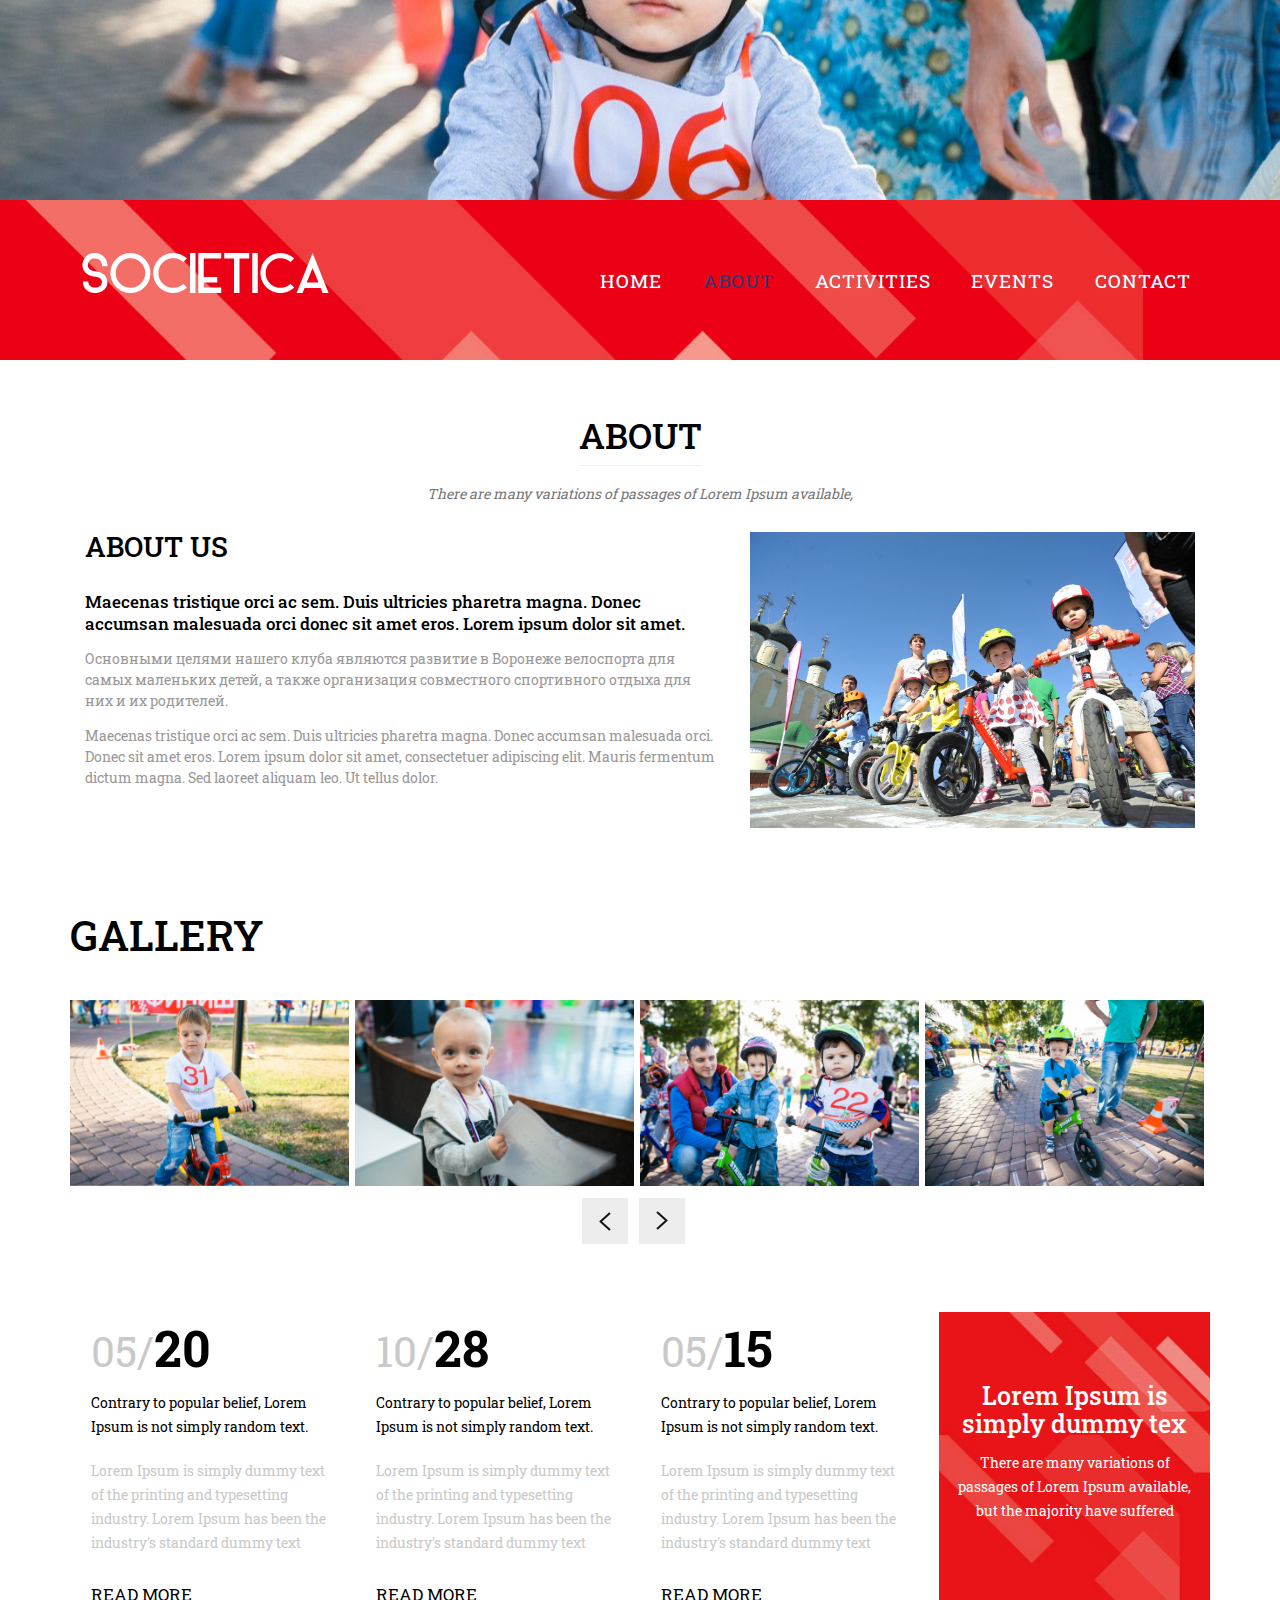
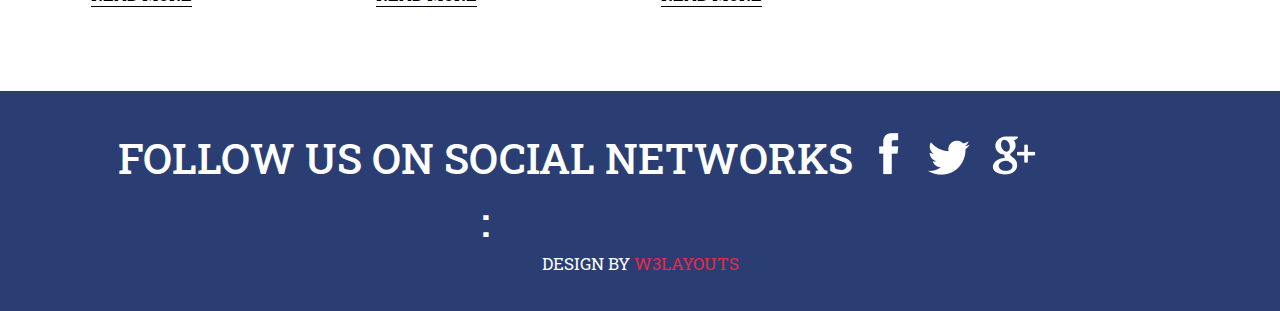
<file: about.html>
<!--A Design by W3layouts 
Author: W3layout
Author URL: http://w3layouts.com
License: Creative Commons Attribution 3.0 Unported
License URL: http://creativecommons.org/licenses/by/3.0/
-->
<!DOCTYPE html>
<html>
<head>
<title>Societica A Entertainment Category Flat Bootstarp Resposive Website Template | About :: w3layouts</title>
<link href="css/bootstrap.css" rel="stylesheet" type="text/css" media="all" />
<!-- jQuery (necessary for Bootstrap's JavaScript plugins) -->
<script src="js/jquery.min.js"></script>
<!-- Custom Theme files -->
<!--theme-style-->
<link href="css/style.css" rel="stylesheet" type="text/css" media="all" />	
<!--//theme-style-->
<meta name="viewport" content="width=device-width, initial-scale=1">
<meta http-equiv="Content-Type" content="text/html; charset=utf-8" />
<meta name="keywords" content="Societica Responsive web template, Bootstrap Web Templates, Flat Web Templates, Andriod Compatible web template, 
Smartphone Compatible web template, free webdesigns for Nokia, Samsung, LG, SonyErricsson, Motorola web design" />
<script type="application/x-javascript"> addEventListener("load", function() { setTimeout(hideURLbar, 0); }, false); function hideURLbar(){ window.scrollTo(0,1); } </script>
<!--fonts-->
<link href='http://fonts.googleapis.com/css?family=Roboto+Slab:400,300,100,700' rel='stylesheet' type='text/css'>
<!--//fonts-->
<!---->
  <script src="js/jquery.chocolat.js"></script>
		<link rel="stylesheet" href="css/chocolat.css" type="text/css" media="screen" charset="utf-8" />
		<!--light-box-files -->
		<script type="text/javascript" charset="utf-8">
		$(function() {
			$('#example1 a').Chocolat();
		});
		</script>

</head>
<body> 
<!--header-->
<!--banner-->
	<div class="banner">
			
		</div>	
	<!---->
	<div class="header">
		<div class="container">			
			<div class="logo">
					<a href="index.html"><img src="images/logo.png" alt=" " /></a>
			</div>
			<div class="top-nav">			
					<span class="menu"> </span>
					<ul>
						<li ><a href="index.html"  data-hover="HOME">HOME</a></li>
						<li class="active"><a href="about.html">ABOUT</a></li>
						<li><a href="activities.html" data-hover="ACTIVITIES">ACTIVITIES</a></li>
						<li><a href="events.html" data-hover="EVENTS">EVENTS</a></li>
						<li><a href="contact.html" data-hover="CONTACT">CONTACT</a></li>
					</ul>
					<!--script-->
				<script>
					$("span.menu").click(function(){
						$(".top-nav ul").slideToggle(500, function(){
						});
					});
			</script>
				
				</div>
				<div class="clearfix"> </div>
		</div>
	</div>
<!--content-->
	<div class="content">
		<div class="container">
		<div class="about">
				<div class="about-top">
						<h3>about</h3>
						<p>There are many variations of passages of Lorem Ipsum available,</p>
					</div>
			<div class="about-bottom">
				<div class="col-md-7 about-grid">
					<h4>ABOUT US</h4>
					<h6><a href="#">Maecenas tristique orci ac sem. Duis ultricies pharetra magna. Donec accumsan malesuada orci donec sit amet eros. Lorem ipsum dolor sit amet.</a></h6>
					<p>Основными целями нашего клуба являются развитие в Воронеже велоспорта для самых маленьких детей, а также организация совместного спортивного отдыха для них и их родителей. 

					</p>
					<p class="sem">Maecenas tristique orci ac sem. Duis ultricies pharetra magna. Donec accumsan malesuada orci. Donec sit amet eros. Lorem ipsum dolor sit amet, consectetuer adipiscing elit. Mauris fermentum dictum magna. Sed laoreet aliquam leo. Ut tellus dolor.</p>
				</div>
				<div class="col-md-5">
				<div class="view effect">
						<a href="#" class="mask">
				<img src="images/ab1.jpg" alt="image" class="img-responsive zoom-img">
				</a>							
					</div>
				</div>
				<div class="clearfix"> </div>
			</div>
			</div>
			<div class="gallery">
			<h3>GALLERY</h3>
			<!-- requried-jsfiles-for owl -->
							<link href="css/owl.carousel.css" rel="stylesheet">
							    <script src="js/owl.carousel.js"></script>
							        <script>
									    $(document).ready(function() {
									      $("#owl-demo").owlCarousel({
									        items : 4,
									        lazyLoad : true,
									        autoPlay : true,
									        navigation : true,
									        navigationText :  true,
									        pagination : false,
									      });
									    });
									  </script>
							 <!-- //requried-jsfiles-for owl -->

		<!-- start content_slider -->
		<div id="example1">
		<div id="owl-demo" class="owl-carousel text-center">
			<div class="item">
				<a href="images/pi.jpg" >
					<img class="img-responsive lot" src="images/pi.jpg" alt="">
				</a>
			</div>
			<div class="item">
				<a href="images/pi1.jpg" >
					<img class="img-responsive lot" src="images/pi1.jpg" alt="">
				</a>
			</div>
			<div class="item">
				<a href="images/pi2.jpg" >
					<img class="img-responsive lot" src="images/pi2.jpg" alt="">
				</a>
			</div>
			<div class="item">
				<a href="images/pi3.jpg" >
					<img class="img-responsive lot" src="images/pi3.jpg" alt="">
				</a>
			</div>
			<div class="item">
				<a href="images/pi.jpg">
					<img class="img-responsive lot" src="images/pi.jpg" alt="">
				</a>
			</div>
			<div class="item">
				<a href="images/pi1.jpg" >
					<img class="img-responsive lot" src="images/pi1.jpg" alt="">
				</a>
			</div>
			<div class="item">
				<a href="images/pi2.jpg">
					<img class="img-responsive lot" src="images/pi2.jpg" alt="">
				</a>
			</div>
			<div class="item">
				<a href="images/pi3.jpg" >
					<img class="img-responsive lot" src="images/pi3.jpg" alt="">
				</a>
			</div>
		</div>
		</div>
		<!--//sreen-gallery-cursual-->
	</div>
	<!---->
	<!---->
	<div class="number-text">
		<div class="col-md-3 number" >
			<span>05/<b>20</b></span>
			<small>Contrary to popular belief, Lorem Ipsum is not simply random text.</small>
			<p>Lorem Ipsum is simply dummy text of the printing and typesetting industry. Lorem Ipsum has been the industry's standard dummy text </p>
			<a href="#" class="read-more">READ MORE </a>
		</div>
		<div class="col-md-3 number" >
			<span>10/<b>28</b></span>
			<small>Contrary to popular belief, Lorem Ipsum is not simply random text.</small>
			<p>Lorem Ipsum is simply dummy text of the printing and typesetting industry. Lorem Ipsum has been the industry's standard dummy text </p>
			<a href="#" class="read-more">READ MORE </a>
		</div>
		<div class="col-md-3 number" >
			<span>05/<b>15</b></span>
			<small>Contrary to popular belief, Lorem Ipsum is not simply random text.</small>
			<p>Lorem Ipsum is simply dummy text of the printing and typesetting industry. Lorem Ipsum has been the industry's standard dummy text </p>
			<a href="#" class="read-more">READ MORE </a>
		</div>
		<div class="col-md-3 number number-is" >
			<div class="number-in">
				<h5>Lorem Ipsum is simply dummy tex</h5>
				<p>There are many variations of passages of Lorem Ipsum available, but the majority have suffered 	</p>
			</div>
		</div>
		<div class="clearfix"> </div>
	</div>
		</div>
	</div>	
	<!--footer-->
	<div class="footer">
		<div class="container">
				<div class="foter-bottom">	
					<h3 class="follow">Follow Us On Social Networks :</h3>
					<ul class="social-ic-icons">
						<li class="facebook"><a href="#"><span> </span></a></li>
						<li class="twitter"><a href="#"><span> </span></a></li>
						<li class="gmail"><a href="#"><span> </span></a></li>
					</ul>
					<div class="clearfix"> </div>
					</div>
				 <p class="footer-grid">Design by <a href="http://w3layouts.com/" target="_blank">W3layouts</a> </p>	
		</div>
	</div>

</body>
</html>
</file>
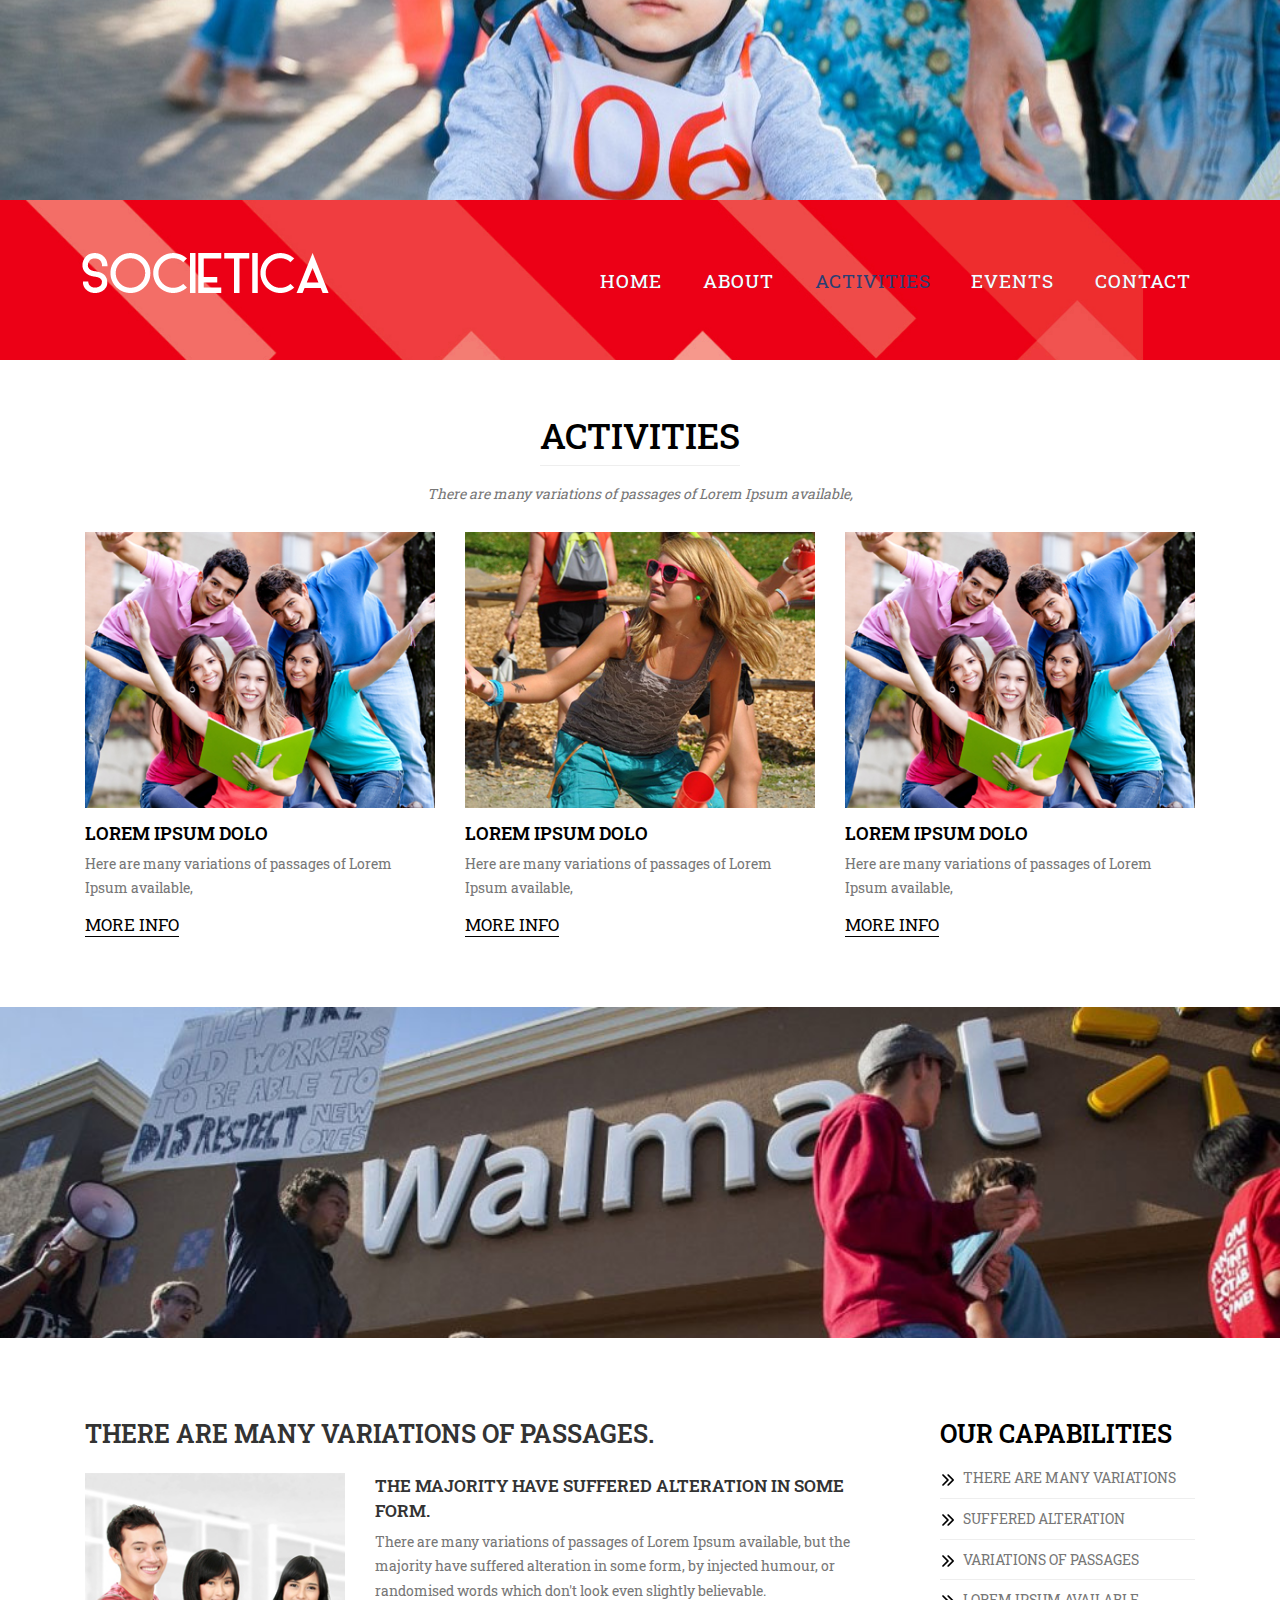
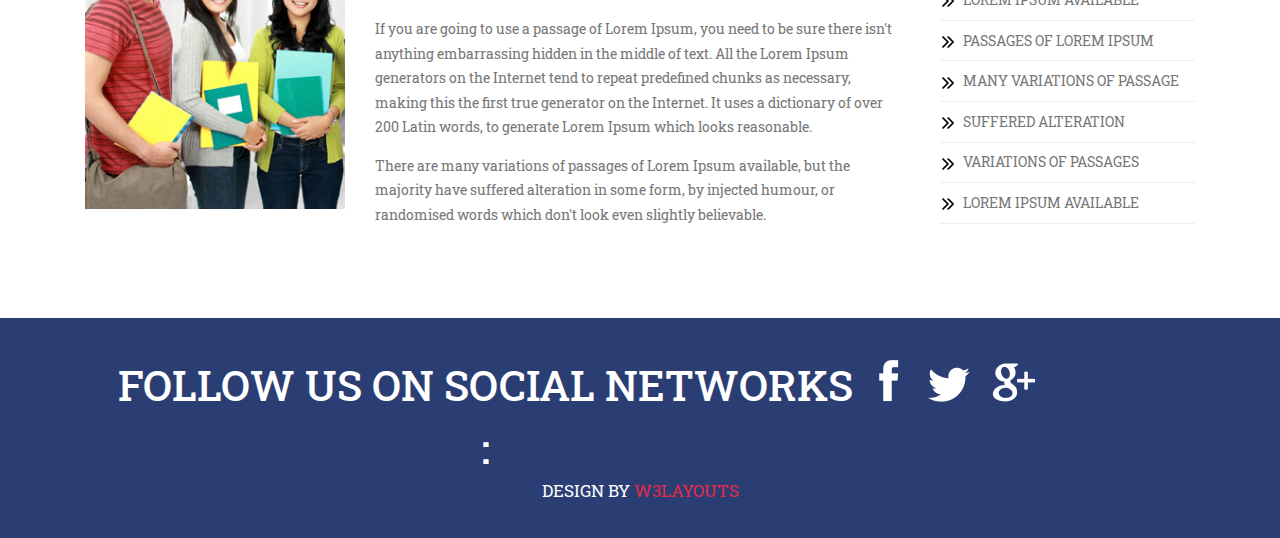
<file: activities.html>
<!--A Design by W3layouts 
Author: W3layout
Author URL: http://w3layouts.com
License: Creative Commons Attribution 3.0 Unported
License URL: http://creativecommons.org/licenses/by/3.0/
-->
<!DOCTYPE html>
<html>
<head>
<title>Societica A Entertainment Category Flat Bootstarp Resposive Website Template | Activities :: w3layouts</title>
<link href="css/bootstrap.css" rel="stylesheet" type="text/css" media="all" />
<!-- jQuery (necessary for Bootstrap's JavaScript plugins) -->
<script src="js/jquery.min.js"></script>
<!-- Custom Theme files -->
<!--theme-style-->
<link href="css/style.css" rel="stylesheet" type="text/css" media="all" />	
<!--//theme-style-->
<meta name="viewport" content="width=device-width, initial-scale=1">
<meta http-equiv="Content-Type" content="text/html; charset=utf-8" />
<meta name="keywords" content="Societica Responsive web template, Bootstrap Web Templates, Flat Web Templates, Andriod Compatible web template, 
Smartphone Compatible web template, free webdesigns for Nokia, Samsung, LG, SonyErricsson, Motorola web design" />
<script type="application/x-javascript"> addEventListener("load", function() { setTimeout(hideURLbar, 0); }, false); function hideURLbar(){ window.scrollTo(0,1); } </script>
<!--fonts-->
<link href='http://fonts.googleapis.com/css?family=Roboto+Slab:400,300,100,700' rel='stylesheet' type='text/css'>
<!--//fonts-->
<!---->
  <script src="js/jquery.chocolat.js"></script>
		<link rel="stylesheet" href="css/chocolat.css" type="text/css" media="screen" charset="utf-8" />
		<!--light-box-files -->
		<script type="text/javascript" charset="utf-8">
		$(function() {
			$('#example1 a').Chocolat();
		});
		</script>

</head>
<body> 
<!--header-->
<!--banner-->
	<div class="banner">
			
	</div>	
	<!---->
	<div class="header">
		<div class="container">			
			<div class="logo">
					<a href="index.html"><img src="images/logo.png" alt=" " /></a>
			</div>
			<div class="top-nav">			
					<span class="menu"> </span>
					<ul>
						<li><a href="index.html" data-hover="HOME" >HOME</a></li>
						<li><a href="about.html" data-hover="ABOUT">ABOUT</a></li>
						<li  class="active"><a href="activities.html" >ACTIVITIES</a></li>
						<li><a href="events.html" data-hover="EVENTS">EVENTS</a></li>
						<li><a href="contact.html" data-hover="CONTACT">CONTACT</a></li>
					</ul>
					<!--script-->
				<script>
					$("span.menu").click(function(){
						$(".top-nav ul").slideToggle(500, function(){
						});
					});
			</script>
				
				</div>
				<div class="clearfix"> </div>
		</div>
	</div>
<!--content-->
	<div class="content">
		<div class="container">
			<div class="activities">
					<div class="activity-top">
						<h3>activities</h3>
						<p>There are many variations of passages of Lorem Ipsum available,</p>
					</div>
					<div class="activity-grids">
						<div class="col-md-4 activity-grid  ">
							<img class="img-responsive name-in" src="images/act.jpg" alt="" />
							<h4>LOREM IPSUM DOLO</h4>
							<p>Here are many variations of passages of Lorem Ipsum available,</p>
							<a class="more" href="#">MORE INFO</a>
						</div>
						<div class="col-md-4 activity-grid  ">
							<img class="img-responsive name-in" src="images/act1.jpg" alt="" />
							<h4>LOREM IPSUM DOLO</h4>
							<p>Here are many variations of passages of Lorem Ipsum available,</p>
							<a class="more" href="#">MORE INFO</a>
						</div>
						<div class="col-md-4 activity-grid  ">
							<img class="img-responsive name-in" src="images/act.jpg" alt="" />
							<h4>LOREM IPSUM DOLO</h4>
							<p>Here are many variations of passages of Lorem Ipsum available,</p>
							<a class="more" href="#">MORE INFO</a>
						</div>						
						<div class="clearfix"> </div>
				</div>
			</div>
		</div>
			<!---->
			<div class="testmonials ">
			
			</div>
			<!---->
		<div class="container">
			<div class="bottom-grids">
					<div class="col-md-9 bottom-grids-left ">
						<h4>There are many variations of passages.</h4>
						<div class="col-md-4 bottom-grids-left-left">
							<img class="img-responsive name-in" src="images/ac2.jpg" title="name" />
						</div>
						<div class="col-md-8 bottom-grids-left-right">
							<h5>the majority have suffered alteration in some form.</h5>
							<p>There are many variations of passages of Lorem Ipsum available, but the majority have suffered alteration in some form, by injected humour, or randomised words which don't look even slightly believable. </p>
							<p> If you are going to use a passage of Lorem Ipsum, you need to be sure there isn't anything embarrassing hidden in the middle of text. All the Lorem Ipsum generators on the Internet tend to repeat predefined chunks as necessary, making this the first true generator on the Internet. It uses a dictionary of over 200 Latin words,  to generate Lorem Ipsum which looks reasonable.</p>
							<p>There are many variations of passages of Lorem Ipsum available, but the majority have suffered alteration in some form, by injected humour, or randomised words which don't look even slightly believable. </p>
						</div>
					</div>
					<div class="col-md-3 bottom-grids-right">
						<h4>Our capabilities</h4>
						<ul>
							<li><a href="#"><span> </span>There are many variations</a></li>
							<li><a href="#"><span> </span>suffered alteration</a></li>
							<li><a href="#"><span> </span>variations of passages</a></li>
							<li><a href="#"><span> </span>Lorem Ipsum available</a></li>
							<li><a href="#"><span> </span>passages of Lorem Ipsum</a></li>
							<li><a href="#"><span> </span>many variations of passage</a></li>
							<li><a href="#"><span> </span>suffered alteration</a></li>
							<li><a href="#"><span> </span>variations of passages</a></li>
							<li><a href="#"><span> </span>Lorem Ipsum available</a></li>
						</ul>
					</div>
					<div class="clearfix"> </div>			
			</div>
		</div>
	</div>	
	<!--footer-->
	<div class="footer">
		<div class="container">
				<div class="foter-bottom">	
					<h3 class="follow">Follow Us On Social Networks :</h3>
					<ul class="social-ic-icons">
						<li class="facebook"><a href="#"><span> </span></a></li>
						<li class="twitter"><a href="#"><span> </span></a></li>
						<li class="gmail"><a href="#"><span> </span></a></li>
					</ul>
					<div class="clearfix"> </div>
					</div>
				 <p class="footer-grid">Design by <a href="http://w3layouts.com/" target="_blank">W3layouts</a> </p>	
		</div>
	</div>

</body>
</html>
</file>
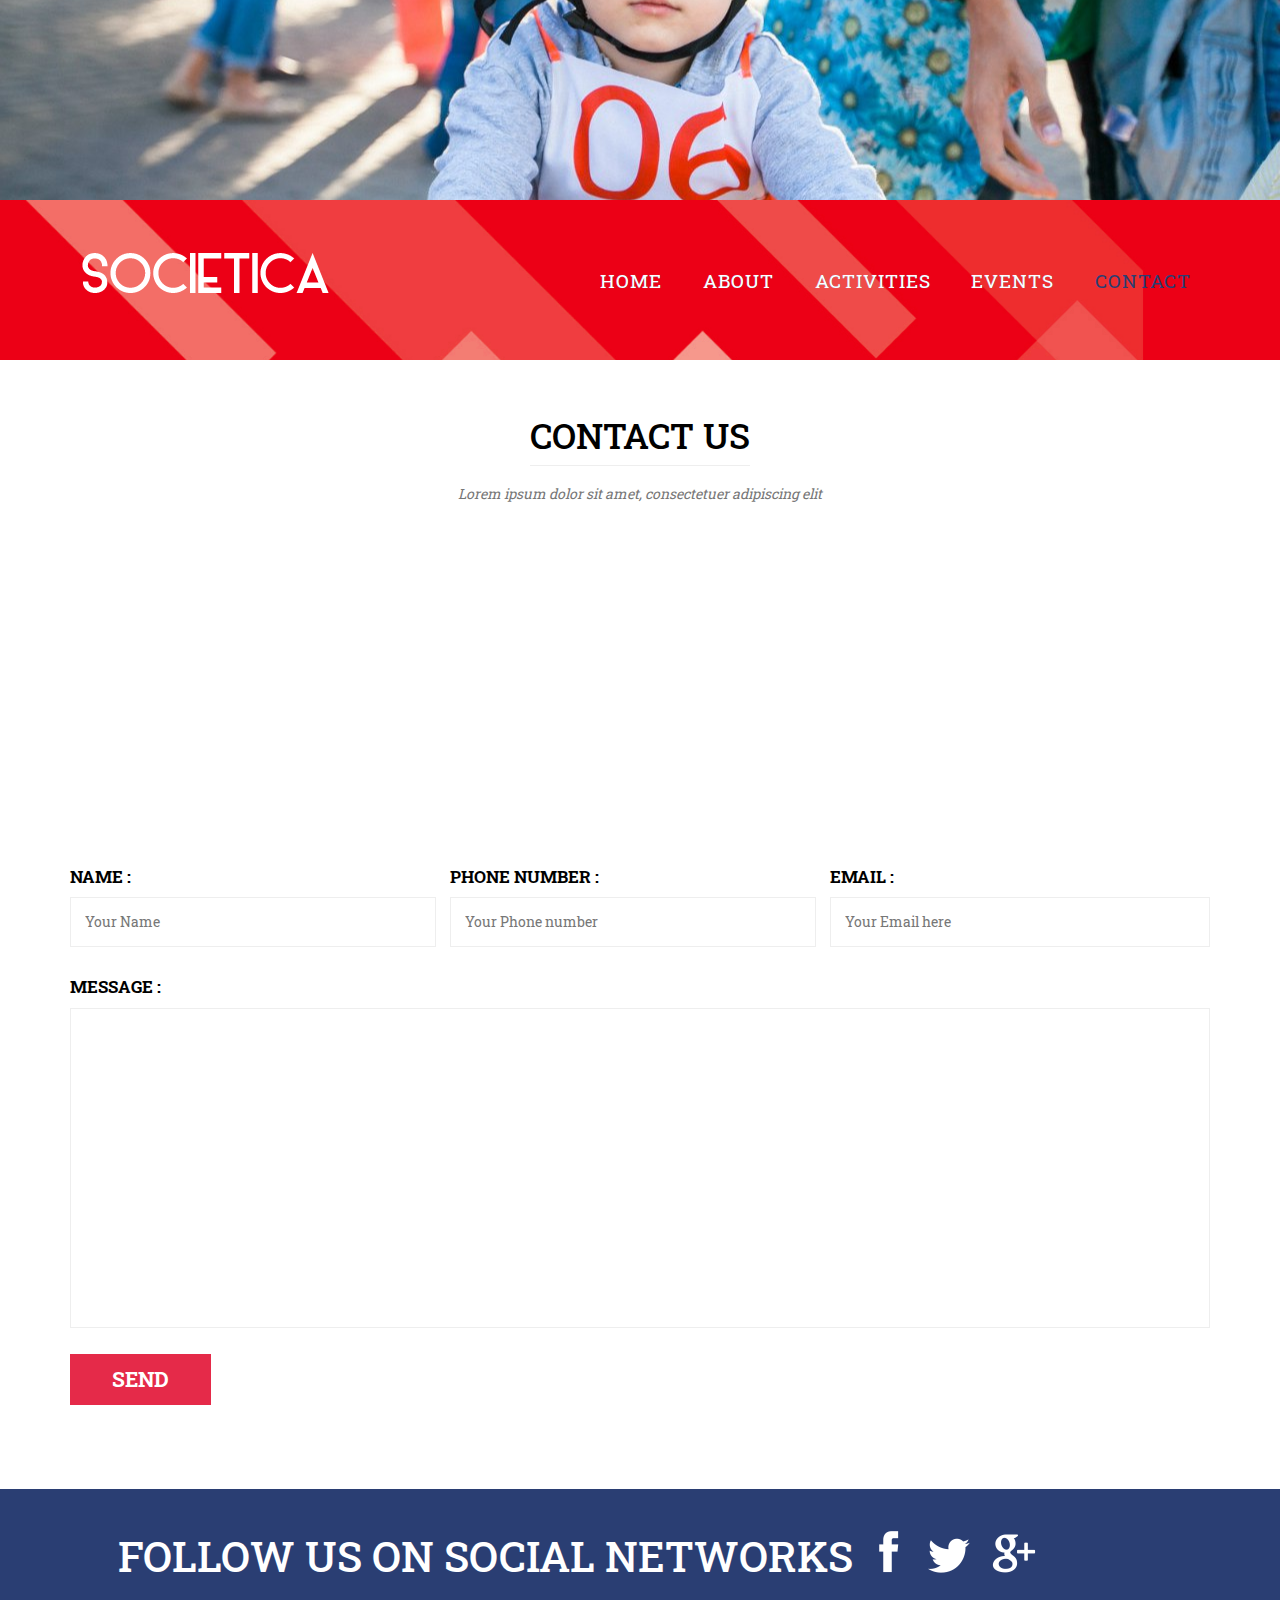
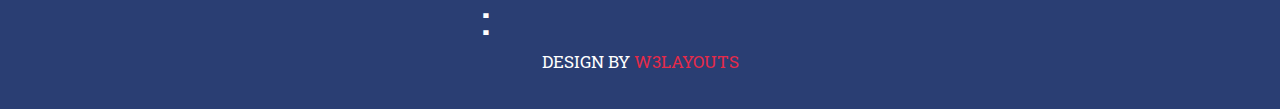
<file: contact.html>
<!--A Design by W3layouts 
Author: W3layout
Author URL: http://w3layouts.com
License: Creative Commons Attribution 3.0 Unported
License URL: http://creativecommons.org/licenses/by/3.0/
-->
<!DOCTYPE html>
<html>
<head>
<title>Societica A Entertainment Category Flat Bootstarp Resposive Website Template | Contact :: w3layouts</title>
<link href="css/bootstrap.css" rel="stylesheet" type="text/css" media="all" />
<!-- jQuery (necessary for Bootstrap's JavaScript plugins) -->
<script src="js/jquery.min.js"></script>
<!-- Custom Theme files -->
<!--theme-style-->
<link href="css/style.css" rel="stylesheet" type="text/css" media="all" />	
<!--//theme-style-->
<meta name="viewport" content="width=device-width, initial-scale=1">
<meta http-equiv="Content-Type" content="text/html; charset=utf-8" />
<meta name="keywords" content="Societica Responsive web template, Bootstrap Web Templates, Flat Web Templates, Andriod Compatible web template, 
Smartphone Compatible web template, free webdesigns for Nokia, Samsung, LG, SonyErricsson, Motorola web design" />
<script type="application/x-javascript"> addEventListener("load", function() { setTimeout(hideURLbar, 0); }, false); function hideURLbar(){ window.scrollTo(0,1); } </script>
<!--fonts-->
<link href='http://fonts.googleapis.com/css?family=Roboto+Slab:400,300,100,700' rel='stylesheet' type='text/css'>
<!--//fonts-->
<!---->
  <script src="js/jquery.chocolat.js"></script>
		<link rel="stylesheet" href="css/chocolat.css" type="text/css" media="screen" charset="utf-8" />
		<!--light-box-files -->
		<script type="text/javascript" charset="utf-8">
		$(function() {
			$('#example1 a').Chocolat();
		});
		</script>

</head>
<body> 
<!--header-->
<!--banner-->
	<div class="banner">
			
		</div>	
	<!---->
	<div class="header">
		<div class="container">			
			<div class="logo">
					<a href="index.html"><img src="images/logo.png" alt=" " /></a>
			</div>
			<div class="top-nav">			
					<span class="menu"> </span>
					<ul>
						<li ><a href="index.html" data-hover="HOME" >HOME</a></li>
						<li><a href="about.html" data-hover="ABOUT">ABOUT</a></li>
						<li><a href="activities.html" data-hover="ACTIVITIES">ACTIVITIES</a></li>
						<li><a href="events.html" data-hover="EVENTS">EVENTS</a></li>
						<li class="active"><a href="contact.html">CONTACT</a></li>
					</ul>
					<!--script-->
				<script>
					$("span.menu").click(function(){
						$(".top-nav ul").slideToggle(500, function(){
						});
					});
			</script>
				
				</div>
				<div class="clearfix"> </div>
		</div>
	</div>
<!--content-->
	<div class="content">
		<div class="container">
		<div class="contact">			
					<div class="contact-head">
						<h3>Contact us</h3>
						<p>Lorem ipsum dolor sit amet, consectetuer adipiscing elit</p>
					</div>								
					<div class="contact-grids">
						<div class="contact-map">
							<iframe src="https://www.google.com/maps/embed?pb=!1m18!1m12!1m3!1d1578265.0941403757!2d-98.9828708842255!3d39.41170802696131!2m3!1f0!2f0!3f0!3m2!1i1024!2i768!4f13.1!3m3!1m2!1s0x54eab584e432360b%3A0x1c3bb99243deb742!2sUnited+States!5e0!3m2!1sen!2sin!4v1407515822047"> </iframe>
						</div>
					
						<div class="contact-form">
							<form>
								<div class="contact-form-row">
									<div class="col-md-4 name-row">
										<span>Name :</span>
										<input type="text" class="text"  value="Your Name" onfocus="this.value = '';" onblur="if (this.value == '') {this.value = 'Your Name';}">
									</div>
									<div class="col-md-4 name-row">
										<span>Phone number :</span>
										<input type="text" class="text"  value="Your Phone number" onfocus="this.value = '';" onblur="if (this.value == '') {this.value = 'Your Phone number';}">
									</div>
									<div class="col-md-4 name-row">
										<span>Email :</span>
										<input type="text" class="text"  value="Your Email here" onfocus="this.value = '';" onblur="if (this.value == '') {this.value = 'Your Email here';}">
									</div>
									<div class="clearfix"> </div>
								</div>
								<div class="clearfix"> </div>
								<div class="contact-form-row2">
									<span>Message :</span>
									<textarea> </textarea>
								</div>
								<input type="submit" value="send" />
							</form>
						</div>
				</div>
			</div>
		</div>
	</div>	
	<!--footer-->
	<div class="footer">
		<div class="container">
				<div class="foter-bottom">	
					<h3 class="follow">Follow Us On Social Networks :</h3>
					<ul class="social-ic-icons">
						<li class="facebook"><a href="#"><span> </span></a></li>
						<li class="twitter"><a href="#"><span> </span></a></li>
						<li class="gmail"><a href="#"><span> </span></a></li>
					</ul>
					<div class="clearfix"> </div>
					</div>
				 <p class="footer-grid">Design by <a href="http://w3layouts.com/" target="_blank">W3layouts</a> </p>	
		</div>
	</div>

</body>
</html>
</file>
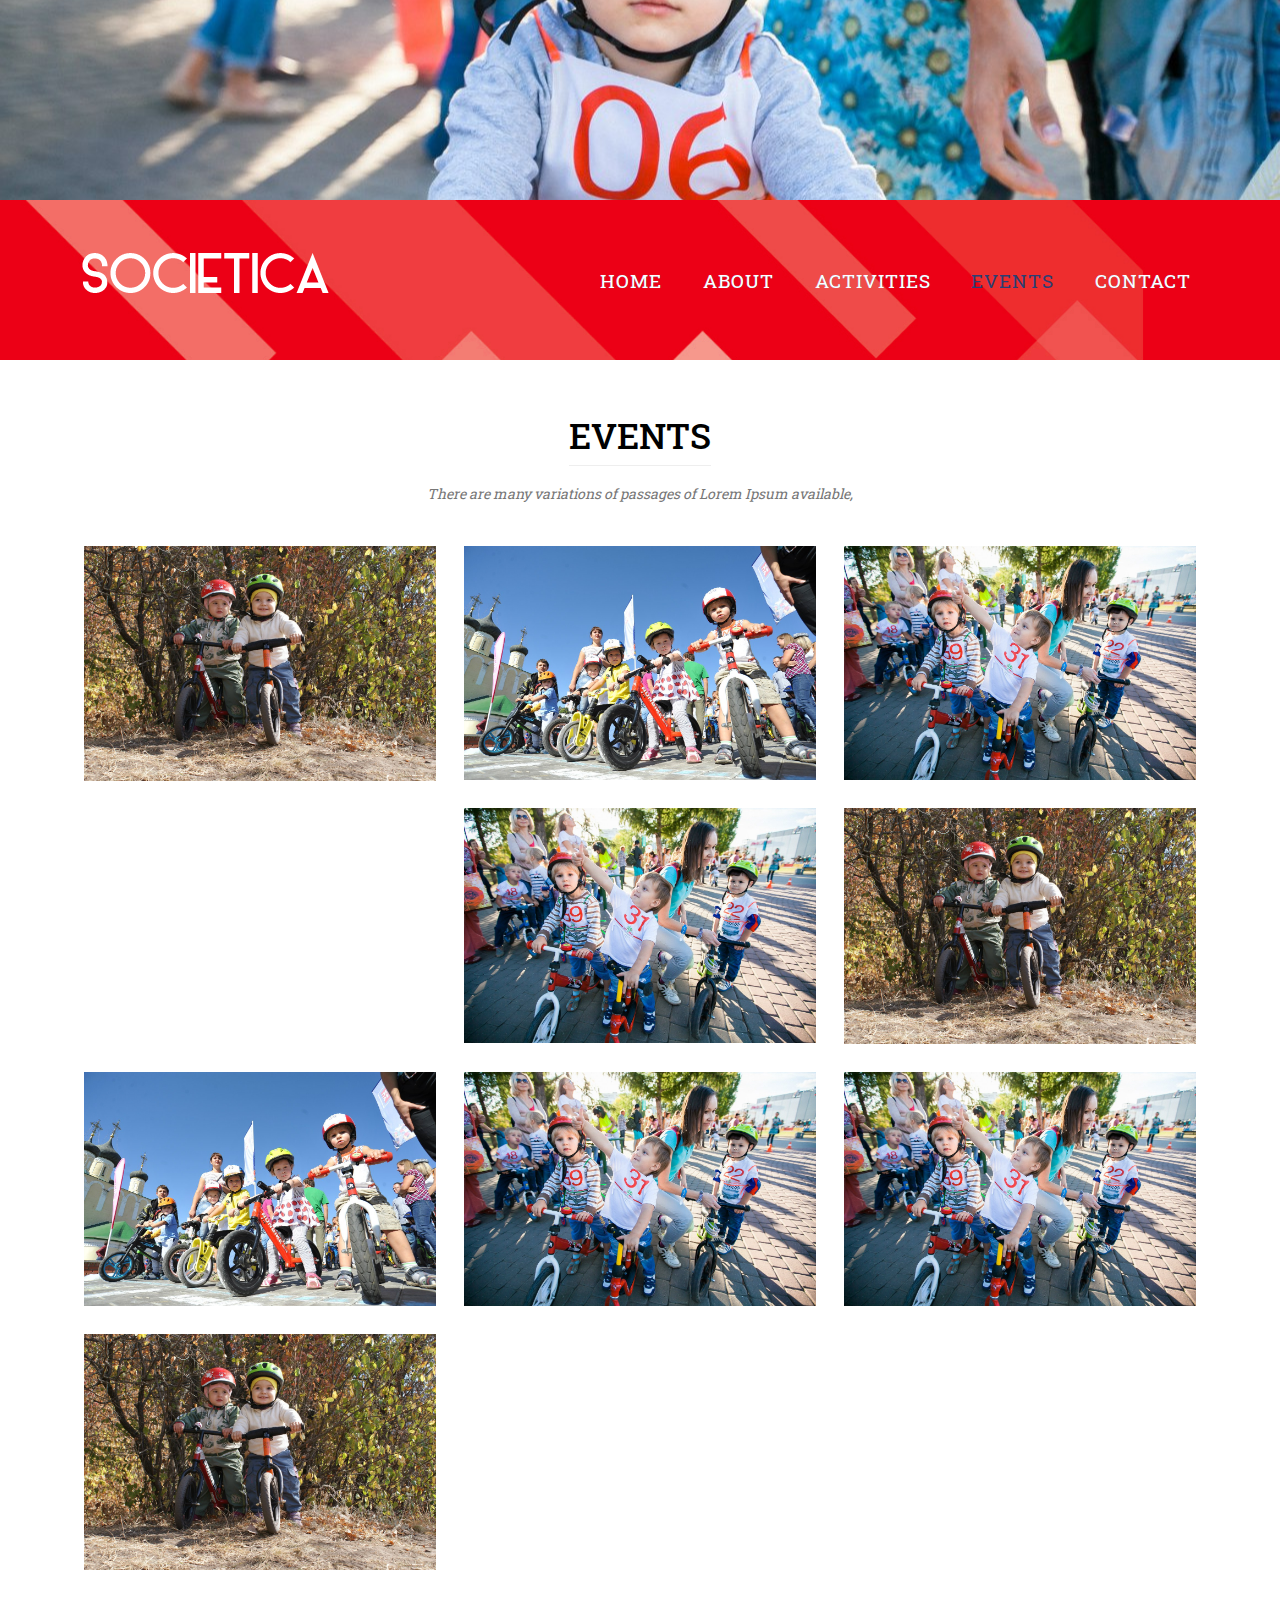
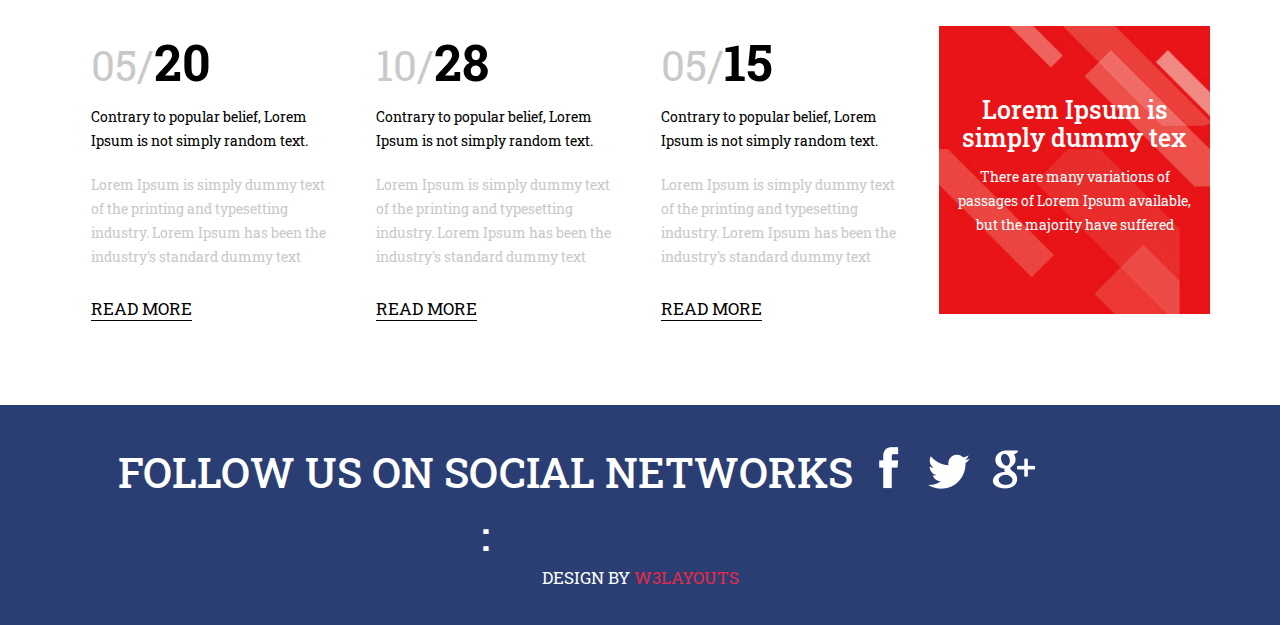
<file: events.html>
<!--A Design by W3layouts 
Author: W3layout
Author URL: http://w3layouts.com
License: Creative Commons Attribution 3.0 Unported
License URL: http://creativecommons.org/licenses/by/3.0/
-->
<!DOCTYPE html>
<html>
<head>
<title>Societica A Entertainment Category Flat Bootstarp Resposive Website Template | Events :: w3layouts</title>
<link href="css/bootstrap.css" rel="stylesheet" type="text/css" media="all" />
<!-- jQuery (necessary for Bootstrap's JavaScript plugins) -->
<script src="js/jquery.min.js"></script>
<!-- Custom Theme files -->
<!--theme-style-->
<link href="css/style.css" rel="stylesheet" type="text/css" media="all" />	
<!--//theme-style-->
<meta name="viewport" content="width=device-width, initial-scale=1">
<meta http-equiv="Content-Type" content="text/html; charset=utf-8" />
<meta name="keywords" content="Societica Responsive web template, Bootstrap Web Templates, Flat Web Templates, Andriod Compatible web template, 
Smartphone Compatible web template, free webdesigns for Nokia, Samsung, LG, SonyErricsson, Motorola web design" />
<script type="application/x-javascript"> addEventListener("load", function() { setTimeout(hideURLbar, 0); }, false); function hideURLbar(){ window.scrollTo(0,1); } </script>
<!--fonts-->
<link href='http://fonts.googleapis.com/css?family=Roboto+Slab:400,300,100,700' rel='stylesheet' type='text/css'>
<!--//fonts-->
<!---->
  <script src="js/jquery.chocolat.js"></script>
		<link rel="stylesheet" href="css/chocolat.css" type="text/css" media="screen" charset="utf-8" />
		<!--light-box-files -->
		<script type="text/javascript" charset="utf-8">
		$(function() {
			$('#example1 a').Chocolat();
		});
		</script>

</head>
<body> 
<!--header-->
<!--banner-->
	<div class="banner">
			
		</div>	
	<!---->
	<div class="header">
		<div class="container">			
			<div class="logo">
					<a href="index.html"><img src="images/logo.png" alt=" " /></a>
			</div>
			<div class="top-nav">			
					<span class="menu"> </span>
					<ul>
						<li><a href="index.html"  data-hover="HOME">HOME</a></li>
						<li><a href="about.html" data-hover="ABOUT">ABOUT</a></li>
						<li><a href="activities.html" data-hover="ACTIVITIES">ACTIVITIES</a></li>
						<li  class="active"><a href="events.html" >EVENTS</a></li>
						<li><a href="contact.html" data-hover="CONTACT">CONTACT</a></li>
					</ul>
					<!--script-->
				<script>
					$("span.menu").click(function(){
						$(".top-nav ul").slideToggle(500, function(){
						});
					});
			</script>
				
				</div>
				<div class="clearfix"> </div>
		</div>
	</div>
<!--content-->
	<div class="content">
		<div class="container">
			<!---->
			<div class="events">
				<div class="event-top">
					<h3>events</h3>
					<p>There are many variations of passages of Lorem Ipsum available,</p>
				</div>
			
			<div class="events-grid">
				<div class="col-md-4 event-in">
					<a  href="images/ev.jpg" class="b-link-stripe b-animate-go  thickbox swipebox"><div class="b-line b-line1"></div><div class="b-line b-line2"></div><div class="b-line b-line3"></div><div class="b-line b-line4"></div><div class="b-line b-line5"></div>
						 <img class="img-responsive even" src="images/ev.jpg" style="top: 0px;" alt=" " /><div class="b-wrapper"><h2 class="b-animate b-from-left    b-delay03 "><img src="images/plus.png" alt="" style="top: 0px;"></h2>
					</div></a>
				</div>
				<div class="col-md-4 event-in">
					<a href="images/ev1.jpg" class="b-link-stripe b-animate-go  thickbox swipebox"><div class="b-line b-line1"></div><div class="b-line b-line2"></div><div class="b-line b-line3"></div><div class="b-line b-line4"></div><div class="b-line b-line5"></div>
						 <img class="img-responsive even" src="images/ev1.jpg" style="top: 0px;" alt=" " /><div class="b-wrapper"><h2 class="b-animate b-from-left    b-delay03 "><img src="images/plus.png" alt="" style="top: 0px;"></h2>
					</div></a>
				</div>
				<div class="col-md-4 event-in">
					<a href="images/ev2.jpg" class="b-link-stripe b-animate-go  thickbox swipebox"><div class="b-line b-line1"></div><div class="b-line b-line2"></div><div class="b-line b-line3"></div><div class="b-line b-line4"></div><div class="b-line b-line5"></div>
						 <img class="img-responsive even" src="images/ev2.jpg" style="top: 0px;" alt=" " /><div class="b-wrapper"><h2 class="b-animate b-from-left    b-delay03 "><img src="images/plus.png" alt="" style="top: 0px;"></h2>
					</div></a>
				</div>
				<div class="col-md-4 event-in">
					<a href="images/ev3.jpg" class="b-link-stripe b-animate-go  thickbox swipebox"><div class="b-line b-line1"></div><div class="b-line b-line2"></div><div class="b-line b-line3"></div><div class="b-line b-line4"></div><div class="b-line b-line5"></div>
						 <img class="img-responsive even" src="images/ev3.jpg" style="top: 0px;" alt=" " /><div class="b-wrapper"><h2 class="b-animate b-from-left    b-delay03 "><img src="images/plus.png" alt="" style="top: 0px;"></h2>
					</div></a>
				</div>
				<div class="col-md-4 event-in">
					<a href="images/ev.jpg" class="b-link-stripe b-animate-go  thickbox swipebox"><div class="b-line b-line1"></div><div class="b-line b-line2"></div><div class="b-line b-line3"></div><div class="b-line b-line4"></div><div class="b-line b-line5"></div>
						 <img class="img-responsive even" src="images/ev.jpg" style="top: 0px;" alt=" " /><div class="b-wrapper"><h2 class="b-animate b-from-left    b-delay03 "><img src="images/plus.png" alt="" style="top: 0px;"></h2>
					</div></a>
				</div>
				<div class="col-md-4 event-in">
					<a href="images/ev1.jpg" class="b-link-stripe b-animate-go  thickbox swipebox"><div class="b-line b-line1"></div><div class="b-line b-line2"></div><div class="b-line b-line3"></div><div class="b-line b-line4"></div><div class="b-line b-line5"></div>
						 <img class="img-responsive even" src="images/ev1.jpg" style="top: 0px;" alt=" " /><div class="b-wrapper"><h2 class="b-animate b-from-left    b-delay03 "><img src="images/plus.png" alt="" style="top: 0px;"></h2>
					</div></a>
				</div>
				<div class="col-md-4 event-in">
					<a href="images/ev2.jpg" class="b-link-stripe b-animate-go  thickbox swipebox"><div class="b-line b-line1"></div><div class="b-line b-line2"></div><div class="b-line b-line3"></div><div class="b-line b-line4"></div><div class="b-line b-line5"></div>
						 <img class="img-responsive even" src="images/ev2.jpg" style="top: 0px;" alt=" " /><div class="b-wrapper"><h2 class="b-animate b-from-left    b-delay03 "><img src="images/plus.png" alt="" style="top: 0px;"></h2>
					</div></a>
				</div>
				<div class="col-md-4 event-in">
					<a href="images/ev3.jpg" class="b-link-stripe b-animate-go  thickbox swipebox"><div class="b-line b-line1"></div><div class="b-line b-line2"></div><div class="b-line b-line3"></div><div class="b-line b-line4"></div><div class="b-line b-line5"></div>
						 <img class="img-responsive even" src="images/ev3.jpg" style="top: 0px;" alt=" " /><div class="b-wrapper"><h2 class="b-animate b-from-left    b-delay03 "><img src="images/plus.png" alt="" style="top: 0px;"></h2>
					</div></a>
				</div>
				<div class="col-md-4 event-in event-go">
					<a href="images/ev.jpg" class="b-link-stripe b-animate-go  thickbox swipebox"><div class="b-line b-line1"></div><div class="b-line b-line2"></div><div class="b-line b-line3"></div><div class="b-line b-line4"></div><div class="b-line b-line5"></div>
						 <img class="img-responsive even" src="images/ev.jpg" style="top: 0px;" alt=" " /><div class="b-wrapper"><h2 class="b-animate b-from-left    b-delay03 "><img src="images/plus.png" alt="" style="top: 0px;"></h2>
					</div></a>
				</div>
			<div class="clearfix"> </div>
			</div>
			</div>
	<!---->
	<link rel="stylesheet" href="css/swipebox.css">
	<script src="js/jquery.swipebox.min.js"></script> 
	    <script type="text/javascript">
			jQuery(function($) {
				$(".swipebox").swipebox();
			});
		</script>

	<!---->
	<div class="number-text">
		<div class="col-md-3 number" >
			<span>05/<b>20</b></span>
			<small>Contrary to popular belief, Lorem Ipsum is not simply random text.</small>
			<p>Lorem Ipsum is simply dummy text of the printing and typesetting industry. Lorem Ipsum has been the industry's standard dummy text </p>
			<a href="#" class="read-more">READ MORE </a>
		</div>
		<div class="col-md-3 number" >
			<span>10/<b>28</b></span>
			<small>Contrary to popular belief, Lorem Ipsum is not simply random text.</small>
			<p>Lorem Ipsum is simply dummy text of the printing and typesetting industry. Lorem Ipsum has been the industry's standard dummy text </p>
			<a href="#" class="read-more">READ MORE </a>
		</div>
		<div class="col-md-3 number" >
			<span>05/<b>15</b></span>
			<small>Contrary to popular belief, Lorem Ipsum is not simply random text.</small>
			<p>Lorem Ipsum is simply dummy text of the printing and typesetting industry. Lorem Ipsum has been the industry's standard dummy text </p>
			<a href="#" class="read-more">READ MORE </a>
		</div>
		<div class="col-md-3 number number-is" >
			<div class="number-in">
				<h5>Lorem Ipsum is simply dummy tex</h5>
				<p>There are many variations of passages of Lorem Ipsum available, but the majority have suffered 	</p>
			</div>
		</div>
		<div class="clearfix"> </div>
	</div>
		</div>
	</div>	
	<!--footer-->
	<div class="footer">
		<div class="container">
				<div class="foter-bottom">	
					<h3 class="follow">Follow Us On Social Networks :</h3>
					<ul class="social-ic-icons">
						<li class="facebook"><a href="#"><span> </span></a></li>
						<li class="twitter"><a href="#"><span> </span></a></li>
						<li class="gmail"><a href="#"><span> </span></a></li>
					</ul>
					<div class="clearfix"> </div>
					</div>
				 <p class="footer-grid">Design by <a href="http://w3layouts.com/" target="_blank">W3layouts</a> </p>	
		</div>
	</div>

</body>
</html>
</file>
<file: css/style.css>
/*--A Design by W3layouts 
Author: W3layout
Author URL: http://w3layouts.com
License: Creative Commons Attribution 3.0 Unported
License URL: http://creativecommons.org/licenses/by/3.0/
--*/
body{
	background:#fff;
	font-family: 'Roboto Slab', serif;
}
body a{
	transition: 0.5s all;
	-webkit-transition: 0.5s all;
	-o-transition: 0.5s all;
	-moz-transition: 0.5s all;
	-ms-transition: 0.5s all;
}
h1,h2,h3,h4,h5,h6,p,label{
	margin:0;
}
/*--- slider-css --*/
.slider {
	position: relative;
}
.rslides {
  position: relative;
  list-style: none;
  overflow: hidden;
  width: 100%;
  padding: 0;
  margin: 0;
  }
.rslides li {
  -webkit-backface-visibility: hidden;
  position: absolute;
  display: none;
  width: 100%;
  left: 0;
  top: 0;
  }
.rslides li:first-child {
  position: relative;
  display: block;
  float: left;
  }
.rslides img {
  display: block;
  height: auto;
  float: left;
  width: 100%;
  border: 0;
  }
.callbacks_nav {
  position: absolute;
  -webkit-tap-highlight-color: rgba(0,0,0,0);
  top: 50%;
  left: 10%;
  opacity: 0.7;
  z-index: 3;
  text-indent: -9999px;
  overflow: hidden;
  text-decoration: none;
  height: 61px;
  width: 38px;
  background: transparent url("../images/img-sprite.png") no-repeat 0px 0px;
  margin-top: -45px;
  }
.callbacks_nav.next {
  left: auto;
  background-position: -40px 0px;
  right: 10%;
 }
 .banner-matter{
	position:absolute;
	bottom:10em;
 }
 .banner-matter h2{
	font-size: 3.5em;
	color: #fff;
	text-transform: uppercase;
	line-height: 1.5em;
	width: 80%;
	margin: 0 auto;
	text-align: center;
 }
.banner{
	background:url(../images/banner.jpg) no-repeat center ;
	width:100%;
	background-size:cover;
	min-height:200px;
	display:block;
}
.banner h2{
	font-size:3em;
	text-align:center;
	color:#fff;
}
.back {
	width: 100%;
}
/*----*/
.header{
	background:url(../images/back.jpg)0px 0px no-repeat;
	width:100%;
	min-height:136px;
	display:block;
	background-size:cover;
}
.logo{
	float:left;
	margin-top:2.5em;
}
.top-nav{
	float:right;	
}
.top-nav ul li{
	display: inline-block;
}
ul{
	padding:0;
	margin:0;
}
.top-nav ul li a {
	position: relative;
	display: inline-block;
	margin:3em 1em;
	outline: none;
	color: #fff;
	text-decoration: none;
	letter-spacing: 1px;
	font-size: 1.35em;
}
.top-nav ul li a {
	color: #2a3e73;
	text-shadow: none;
	padding: 10px 0;
}
.top-nav ul li a::before {
	color: #fff;
	text-shadow: 0 0 1px rgba(255,255,255,0.3);
	content: attr(data-hover);
	position: absolute;
	-webkit-transition: -webkit-transform 0.3s, opacity 0.3s;
	-moz-transition: -moz-transform 0.3s, opacity 0.3s;
	transition: transform 0.3s, opacity 0.3s;
	pointer-events: none;
}

.top-nav ul li a::after {
	content: '';
	position: absolute;
	left: 0;
	bottom: 0;
	width: 100%;
	height: 2px;
	background: #fff;
	opacity: 0;
	-webkit-transform: translateY(5px);
	-moz-transform: translateY(5px);
	transform: translateY(5px);
	-webkit-transition: -webkit-transform 0.3s, opacity 0.3s;
	-moz-transition: -moz-transform 0.3s, opacity 0.3s;
	transition: transform 0.3s, opacity 0.3s;
	pointer-events: none;
}
.top-nav ul li a:hover::before,
.top-nav ul li a:focus::before {
	opacity: 0;
	-webkit-transform: translateY(-2px);
	-moz-transform: translateY(-2px);
	transform: translateY(-2px);
}

.top-nav ul li a:hover::after,
.top-nav ul li a:focus::after {
	opacity: 1;
	-webkit-transform: translateY(0px);
	-moz-transform: translateY(0px);
	transform: translateY(0px);
}
.top-nav ul li.active a {
	color:#2a3e73;
}
.top-nav ul li.active a::after {
	background:none;
}
/*----*/
.top-nav span.menu:before{
	content: url(../images/menu.png)no-repeat 0px 0px;
	cursor:pointer;	
	width:100%;
}
.top-nav span.menu{
	display: none;
}
/*--responsive media-quries--*/
@media(max-width:768px){
.top-nav ul{
	display: none;
	position:absolute;
	width:100%;
	z-index: 9999;
	left: 0%;
	margin: 2em 0em;
	background:#2a3e73;
}
.top-nav ul li label{
	display:none;
}
.top-nav span.menu {
	display: block;
	width: 100%;
	position: relative;
	text-align: center;
	padding: 3em 1em 0;
}
.top-nav ul li,.top-nav ul li.active{
	display: block;
	float:none;
	padding: 0;
	text-align: center;
}
.top-nav ul li a,.top-nav ul li.active a{
	color:#fff;
	border: none;
	padding: 0;
	background:none;
	margin: 0.3em 1em;
}
.top-nav ul li a:hover{
	color:#e52a49;
}
.top-nav ul li a::before{
	color:#fff;
}
}
/*----*/
.welcome-left{
	width:40%;
	float:left;
}
.welcome-left-in{
	background:url(../images/blu.jpg)0px 0px no-repeat;
	width:100%;
	min-height:365px;
	display:block;
	text-align:left;
	background-size:cover;
	padding: 4.2em 0;
}
.welcome-left-in h3{
	color:#fff;
	font-size:3em;
}
.welcome-left-in p{
	color: #fff;
	font-size: 1.3em;
	width: 85%;
	line-height: 1.5em;
	margin: 0 auto;
	padding: 2em 0 0 0;
}
.welcome-right{
	width:60%;
	float:left;
}
/*----*/
.gallery {
	padding: 6em 0;
}
div#example1 {
	padding: 3em 0;
}
.gallery h3{
	color:#000;
	font-size:3em;
}
/*----*/
.number span{
	font-size:3em;
	color:#c9c9c9;
	display:block;
}
.number span b{
	font-size:1.2em;
	color:#000;
}
.number  small{
	font-size: 1em;
	color: #000;
	line-height: 1.7em;
	padding: 0.5em 0;
	display: block;
}
.number  p{
	font-size: 1em;
	color: #c9c9c9;
	line-height: 1.7em;
	padding: 1em 0 2em;
}
a.read-more{
	font-size: 1.2em;
	color: #000;
	text-decoration: none;
	border-bottom:1px solid #000;
	font-weight: 400;
}
a.read-more:hover{	
	color: #e52a49;
	border-bottom:none;
}
.number {
	padding: 0 1.5em;
}
.number-in{
	background:url(../images/pin.jpg)0px 0px no-repeat;
	width:100%;
	min-height:288px;
	display:block;
	text-align:center;
	background-size:cover;
	padding: 5em 1em;
}
.number-in p{
	color:#fff;
	padding:1em 0 0;
}
.number-in h5{
	color:#fff;
	font-size:1.8em;
}
.number-is{
	padding:0 0 0 1em;
}
.number-text {
	padding: 0 0 6em;
}
/*--about--*/
.about {
	padding: 4em 0 0;
}
.about-bottom {
	padding: 2em 0 0;
}
.about-grid h4{
	margin: 0 0 1em;
	font-size: 2em;
	color: #000;
}
.about-grid h6 {
	font-size: 1.2em;
	line-height: 1.3em;
}
.about-grid h6 a{
	color:#000;
	text-decoration:none;
}
.about-grid h6 a:hover{
	color:#e52a49;
}
.about-grid p {
	margin: 1em 0;
	color: #9A9898;
	font-size: 1em;
	line-height: 1.5em;
}
.about-top h3{
	font-size: 2.5em;
	color: #000;
	text-transform: uppercase;
	border-bottom: 1px solid #EEE;
	display: inline-block;
	padding: 0 0 0.3em 0;
	margin: 0 0 0.5em 0;
}
.about-top p{
	color:#777;
	font-style:italic;
	font-size: 1em;
}
.about-top {
	text-align: center;
}
/*----*/
.event-in{
	padding:1em;
}
.events-grid {
	padding: 2em 0 3em;
}
.event-top h3{
	font-size: 2.5em;
	color: #000;
	text-transform: uppercase;
	border-bottom: 1px solid #EEE;
	display: inline-block;
	padding: 0 0 0.3em 0;
	margin: 0 0 0.5em 0;
}
.event-top p{
	color:#777;
	font-style:italic;
	font-size: 1em;
}
.event-top {
	text-align: center;
}
/*----*/
.events {
	padding: 4em 0 0;
}
.activities{
	padding: 4em 0 5em;	
}
.activity-grids{
	padding:2em 0 0 0;
}
.activity-top h3{
	font-size: 2.5em;
	color: #000;
	text-transform: uppercase;
	border-bottom: 1px solid #EEE;
	display: inline-block;
	padding: 0 0 0.3em 0;
	margin: 0 0 0.5em 0;
}
.activity-top p{
	color:#777;
	font-style:italic;
	font-size: 1em;
}
.activity-top {
	text-align: center;
}
.activity-grid h4{
	font-size: 1.3em;
	text-transform: uppercase;
	color: #000;
	padding: 0.8em 0 0.5em;
	font-weight: 600;
}
.activity-grid p{
	color: #777;
	line-height: 1.7em;
	padding: 0em 0 1em;
	display: block;
	font-size: 1em;
}
a.more{
	font-size: 1.2em;
	color: #000;
	text-decoration: none;
	border-bottom: 1px solid #000;
}
a.more:hover{
	color:#e52a49;
	border-bottom:none;
}
/*---- testmoniasl -----*/
.testmonials{
	background: url(../images/ac1.jpg) no-repeat 0px 0px;
	background-size: cover;
	min-height: 331px;
	padding: 3em 0;
	position: relative;
}

/*------ bottom-grids -----*/
.bottom-grids{
	padding: 4em 0 6em;
	
}
.bottom-grids-left h4{
	margin:0;
	padding:1em 0;
	font-size:1.8em;
	text-transform:uppercase;
	font-weight:600;	
}
.bottom-grids-left-left{
	padding-left:0;
}
.bottom-grids-left-right h5{
	margin:0;
	padding:0;
	font-size:1.2em;
	text-transform:uppercase;
	font-weight:600;
	line-height:1.5em;
}
.bottom-grids-left-right p{
	color: #777;
	line-height: 1.75em;
	padding: 0.5em 0;
	margin: 0;
	font-size: 1em;
}
.bottom-grids-right h4{
	color:#000;
	font-weight:600;
	font-size:1.8em;
	text-transform:uppercase;
	padding:1em 0 0;
}
.bottom-grids-right ul{
	margin:0.8em 0 0 0;
	padding:0;
}

.bottom-grids-right ul li{
list-style:none;
/*---
	list-style-image: url(../images/arrow.png);
	--*/
}

.bottom-grids-right ul li a{
	color:#777;
	text-decoration:none;
	text-transform:uppercase;
	padding:0.7em 0;
	display:block;
	border-bottom:1px solid #EEE;
	font-size: 1em;
}
.bottom-grids-right ul li a:hover{
	color:#e52a49;
	padding-left:0.2em;
}
.bottom-grids-right ul li a span{
	width:16px;
	height:16px;
	display:inline-block;
	background:url(../images/arrow.png) no-repeat 0px 0px;
	vertical-align:middle;
	margin-right:0.5em;
}
/*-----*/
/*-----------------------------------------------------------------------------------*/
.b-link-stripe{
	position:relative;
	display:inline-block;
	vertical-align:top;
	font-weight: 300;
	overflow:hidden;
}
.b-link-stripe .b-wrapper{
	position:absolute;
	width:100%;
	height:100%;
	top:0;
	left:0;
	text-align:center;
	color:#ffffff;
	overflow:hidden;
}
.b-link-stripe .b-line{
	position:absolute;
	top:0;
	bottom:0;
	width:20%;
	background:#e52a49;
	transition:all 0.5s linear;
	-moz-transition:all 0.5s linear;
	-ms-transition:all 0.5s linear;
	-o-transition:all 0.5s linear;
	-webkit-transition:all 0.5s linear;
	opacity:0;
	visibility:hidden; /* lt-ie9 */
}
/* lt-ie9 */
.b-link-stripe:hover .b-line{
	visibility:visible;
}
.b-link-stripe .b-line1{
	left:0;
}
.b-link-stripe .b-line2{
	left:20%;
	transition-delay:0.1s !important;
	-moz-transition-delay:0.1s !important;
	-ms-transition-delay:0.1s !important;
	-o-transition-delay:0.1s !important;
	-webkit-transition-delay:0.1s !important;
}
.b-link-stripe .b-line3{
	left:40%;
	transition-delay:0.2s !important;
	-moz-transition-delay:0.2s !important;
	-ms-transition-delay:0.2s !important;
	-o-transition-delay:0.2s !important;
	-webkit-transition-delay:0.2s !important;
}
.b-link-stripe .b-line4{
	left:60%;
	transition-delay:0.3s !important;
	-moz-transition-delay:0.3s !important;
	-ms-transition-delay:0.3s !important;
	-o-transition-delay:0.3s !important;
	-webkit-transition-delay:0.3s !important;
}
.b-link-stripe .b-line5{
	left:80%;
	transition-delay:0.4s !important;
	-moz-transition-delay:0.4s !important;
	-ms-transition-delay:0.4s !important;
	-o-transition-delay:0.4s !important;
	-webkit-transition-delay:0.4s !important;
}
.b-link-stripe:hover .b-line{
	opacity:1;
}
/*-----------------------------------------------------------------------------------*/
/*	Animation effects
/*-----------------------------------------------------------------------------------*/
.b-animate-go{
	text-decoration:none;
}
.b-animate{
	transition: all 0.5s;
	-moz-transition: all 0.5s;
	-ms-transition: all 0.5s;
	-o-transition: all 0.5s;
	-webkit-transition: all 0.5s;
	visibility: hidden;
	font-size:1.1em;
	font-weight:700;
}
.b-animate img{
	margin-top:27%;
	display: -webkit-inline-box;
}
/* lt-ie9 */
.b-animate-go:hover .b-animate{
	visibility:visible;
}
.b-from-left{
	position:relative;
	left:-100%;
}
.b-animate-go:hover .b-from-left{
	left:0;
}
.even{
	width:100%;
}
/*----*/
.contact-head{
	text-align:center;
}
.contact-head h3{
	font-size: 2.5em;
	color: #000;
	text-transform: uppercase;
	border-bottom: 1px solid #EEE;
	display: inline-block;
	padding: 0 0 0.3em 0;
	margin: 0 0 0.5em 0;
}
.contact-head p{
	color:#777;
	font-style:italic;
	font-size: 1em;
}
.contact-map iframe{
	min-height:300px;
	width:100%;
	border:none;
}
.contact-form-row{
	margin-bottom:1em;
}
.name-row{
	padding: 0 1em 0 0;
} 
.name-row span,.contact-form-row2  span{
	font-size:1.2em;
	color:#000;
	font-weight:700;
	text-transform:uppercase;
	display:block;
	padding:0 0 0.5em;
}
.name-row input[type="text"]{
	width:100%;
	padding:1em;	
	border:1px solid #EEE;
	-webkit-appearance:none;
	outline:none;
	color:#777;
	transition:border-color 0.4s;
	-webkit-transition:border-color 0.4s;
	-moz-transition:border-color 0.4s;
	-o-transition:border-color 0.4s;
	-ms-transition:border-color 0.4s;
}
.name-row input[type="text"]:hover,.contact-form-row2 textarea:hover{
	color:#2a3e73;
	border-color:#2a3e73;
}
.name-row:nth-child(3){
	padding:0;
}
.contact-form-row2 textarea{
	width:100%;
	padding:1em;	
	border:1px solid #EEE;
	-webkit-appearance:none;
	outline:none;
	color:#777;
	min-height:320px;
	resize:none;
	transition:border-color 0.4s;
	-webkit-transition:border-color 0.4s;
	-moz-transition:border-color 0.4s;
	-o-transition:border-color 0.4s;
	-ms-transition:border-color 0.4s;
}
.contact-form-row2 {
	margin-top:1em;
}
.contact-form input[type="submit"]{
	background: #e52a49;
	color: #FFF;
	font-weight: 700;
	text-transform: uppercase;
	border: none;
	outline: none;
	margin-top:1em;
	padding: 0.5em 2em;
	font-size: 1.5em;
	display: inline-block;
	transition: 0.5s all;
	-webkit-transition: 0.5s all;
	-moz-transition: 0.5s all;
	-o-transition: 0.5s all;
	-ms-transition: 0.5s all;
}
.contact-form input[type="submit"]:hover{
	background: #2a3e73;
}
.contact {
	padding: 4em 0 6em;
}
.contact-map {
	padding: 2em 0;
}
/*--footer--*/
.footer{
	background:#2a3e73;
	text-align:center;
	padding:2.5em 0;
}
ul.social-ic-icons li{
	display:inline-block;
	padding: 0 0.3em;
}
ul.social-ic-icons li a span{
	background: url(../images/img-sprite.png) -193px -11px;
	width: 50px;
	height: 60px;
	display: block;
}
ul.social-ic-icons li a span:hover{
	opacity:0.7;
}
ul.social-ic-icons li.twitter a span{
	background-position: -279px -11px;
}
ul.social-ic-icons li.gmail a span{
	background-position: -347px -11px;
}
.foter-bottom{
	margin: 0 0em 0 3em;

}
p.footer-grid{
	color:#fff;
	font-size:1.2em;
	text-transform:uppercase;
}
p.footer-grid a{
	text-decoration:none;
	color:#e52a49;
}
p.footer-grid a:hover{
	color:#fff;
}
h3.follow{
	float: left;
	color: #fff;
	font-size: 3em;
	width: 68%;
	font-weight: 500;
	text-transform:uppercase;
	line-height:1.5em;
}
.social-ic-icons{
	float:left;
}
/*--responsive media-quries--*/
@media(max-width:1440px){
.banner-matter h2 {
	font-size: 3em;
}
}
@media(max-width:1336px){
.callbacks_nav {
	top: 40%;
}
}
@media(max-width:1280px){
.banner-matter h2 {
	font-size: 2.8em;
}
}
@media(max-width:1024px){
.banner-matter h2 {
	font-size: 2.2em;
}
.welcome-left-in {
	min-height: 301px;
	padding: 1.5em 0;
}
h3.follow {
	font-size: 2.5em;
	width: 70%;
	padding-top: 0.2em;
}
.gallery {
	padding: 4em 0;
}
.number p {
	padding: 0.5em 0 1em;
}
.about-grid h4 {
	margin: 0 0 0.3em;
}
.about-grid p {
	height: 63px;
	overflow: hidden;
}
.bottom-grids-right ul li a {
	font-size: 0.8em;
}
}
@media(max-width:768px){
.bottom-grids-right ul li a {
	font-size: 1em;
}
.header {
	min-height: 110px;
}
.banner-matter {
	bottom: 5em;
}
.banner-matter h2 {
	font-size: 1.5em;
}
.callbacks_nav {
	top: 30%;
}
.logo {
	margin-top: 1.5em;
}
.welcome-left-in {
	min-height: 231px;
}
.welcome-left-in h3 {
	font-size: 2.5em;
}
.welcome-left-in p {
	padding: 1em 0 0 0;
	height: 148px;
	overflow: hidden;
}
.gallery h3 {
	font-size: 2.5em;
}
.gallery {
	padding: 3em 0;
}
div#example1 {
	padding: 2em 0;
}
.number-is {
	padding: 1.5em 0 0;
}
.number {
	padding: 1em 0em 0;
}
.number-in {
	min-height: 155px;
	padding: 3em 1em;
}
h3.follow {
	font-size: 2em;
	width: 73%;
	padding-top: 0.5em;
}
.number-text {
	padding: 0 0 4em;
}
.zoom-img {
	margin: 0 auto;
}
.name-in {
	margin: 0 auto;
}
.activity-grids {
	text-align: center;
}
.activity-grid {
	padding: 0 0 1em;
}
.bottom-grids {
	padding: 2em 0 4em;
}
.event-in {
	width: 33.333%;
	float: left;
}
.events-grid {
	padding: 2em 0 0em;
}
.name-row {
	padding: 0 0em 1.5em 0;
}
.contact {
	padding: 3em 0 4em;
}
.events {
	padding: 3em 0 0;
}
.activities {
	padding: 3em 0 4em;
}
.about {
	padding: 3em 0 0;
}
}
@media(max-width:640px){

.welcome-left-in {
	min-height: 189px;
}
.welcome-left-in h3 {
	font-size: 2em;
}
.welcome-left-in p {
	height: 113px;
	line-height:1.5em;
}
.number span {
	font-size: 2.5em;
}
.bottom-grids-left h4,.bottom-grids-right h4 {
	font-size: 1.5em;
}
h3.follow {
	font-size: 1.6em;
	width: 68%;
	padding-top: 0.8em;
}
.foter-bottom {
	margin: 0;
}
.bottom-grids-left,.bottom-grids-right {
	padding: 0;
}
.banner {
	min-height: 120px;
}
}
@media(max-width:480px){
.banner-matter h2 {
	height: 57px;
	overflow: hidden;
}
.header {
	min-height: 80px;
}
.logo {
	margin-top: 0.3em;
}
.top-nav span.menu {
	padding: 1.8em 1em 0;
}
.welcome-right ,.welcome-left{
	width: 100%;
}
.number-in h5 {
	font-size: 1.5em;
}
.activity-top h3 {
	font-size: 2em;
}
.about-top h3 {
	font-size: 2em;
}
.event-top h3 {
	font-size: 2em;
}
.about-grid h4 {
	font-size: 1.5em;
}
.social-ic-icons {
	float: none;
}
h3.follow {
	width: 95%;
}
.footer {
	padding: 1.5em 0;
}
.event-in {
	width: 50%;
}
.b-animate img {
	margin-top: 23%;
}
.event-in {
	padding: 0.5em;
}
.contact-head h3{
	font-size:2em;
}
.contact-form-row2 textarea {
	min-height: 230px;
}
.event-go{
	display:none;
}
.top-nav ul {
	margin: 1em 0em;
}
@media(max-width:320px){
.top-nav ul {
	margin: 0.7em 0em;
}
.banner {
	min-height: 90px;
}
.banner-matter {
	bottom: 2em;
}
.callbacks_nav {
	left: 0%;
}
.callbacks_nav.next{
	right:0;
}
.logo img{
	width:100%;
}
.logo {
	width: 75%;
}
.header {
	min-height: 62px;
}
.top-nav span.menu {
	padding: 1.2em 1em 0;
}
.welcome-left-in h3 {
	font-size: 1.5em;
}
.welcome-left-in p {
	padding: 0.5em 0 0 0;
	font-size:1em;
}
.gallery {
	padding: 1em 0;
}
div#example1 {
	padding: 1em 0 2em;
}
.gallery h3 {
	font-size: 1.7em;
}
.number span {
	font-size: 1.8em;
}
.number small {
	font-size: 0.9em;
}
.number p {
	padding: 0.3em 0 0.7em;
	font-size:0.9em;
}
a.read-more {
	font-size: 1em;
}
.number-in h5 {
	font-size: 1.2em;
}
.number-text {
	padding: 0 0 1.5em;
}
h3.follow {
	font-size: 1.2em;
}
p.footer-grid {
	font-size: 1em;
}
.about {
	padding: 1.5em 0 0;
}
.activity-top h3 {
	font-size: 1.5em;
}
.activity-top p {
	font-size: 0.9em;
}
.about-top h3 {
	font-size: 1.5em;
}
.about-top p {
	font-size: 0.9em;
}
.event-top h3 {
	font-size: 1.5em;
}
.event-top p {
	font-size: 0.9em;
}
.about-grid h4 {
	font-size: 1.2em;
}
.about-grid h6 {
	font-size: 1em;
	height: 36px;
	overflow: hidden;
}
.about-grid p {
	font-size: 0.9em;
	height:57px;
}
.number-in {
	min-height: 154px;
	padding: 1.5em 1em;
}
.about-bottom {
	padding: 1.5em 0 0;
}
.activities {
	padding: 1.5em 0;
}
.activity-grids{
	padding:1em 0 0;
}
.activity-grid h4 {
	font-size: 1.1em;
}
.activity-grid p{
	font-size:0.9em;
}
.bottom-grids-left-right p{
	font-size:0.9em;
	height: 73px;
	overflow: hidden;
}
.testmonials {
	min-height: 151px;
}
.bottom-grids-left h4, .bottom-grids-right h4 {
	font-size: 1.2em;
}
.bottom-grids {
	padding: 0em 0 1.5em;
}
.bottom-grids-left-right h5{
	font-size:1em;
}
.bottom-grids-right ul li a{
	font-size:0.9em;
}
.footer {
	padding: 0.5em 0 1em;
}
.events {
	padding: 1.5em 0 0;
}
.events-grid {
	padding: 1em 0 0em;
}
.event-in {
	padding: 0.2em;
}
.contact {
	padding: 1.5em 0;
}
.contact-head h3{
	font-size:1.5em;
}
.contact-head p{
	font-size:0.9em;
}
.contact-map {
	padding: 1em 0;
}
.contact-map iframe {
	min-height: 160px;
}
.name-row span, .contact-form-row2 span {
	font-size: 0.9em;
}
.contact-form-row2 textarea {
	min-height: 150px;
}
.contact-form input[type="submit"] {
	padding: 0.5em 1.5em;
	font-size: 1.2em;
}
.top-nav ul li a {
	font-size: 1em;
}
}
</file>
<file: css/chocolat.css>
body{
	margin:0;
	padding:0;
}
#Choco_overlay{
	background: #fff;
	position: fixed;
	top: 0;
	left: 0;
	z-index: 1000;
	width: 100%;
	height: 100%;
	display:none;
	padding:0;
	margin:0;
}
#Choco_content{
	display:none;
	width:800px;
	height:600px;
	z-index:1001;
	position:fixed;
	left:50%;
	top:50%;
	margin-left:-400px;
	margin-top:-300px;
	border-top:1px solid transparent;/*Yes, adjust image perfectly at the center of a box, don't know why.*/
}
#Choco_left_arrow{
	float: left;
background-image: url(../images/img-sprite.png) !important;
background-position: -33px -86px;
left: -6%;
}
#Choco_right_arrow{
	float:right;
	background-image:url(../images/img-sprite.png) !important;
	background-position: -51px -86px;
	left:6%;
}
.Choco_arrows{
	background-repeat: no-repeat;
display: none;
position: relative;
cursor: pointer;
width: 5%;
top: -66%;
height: 12%;
}
#Choco_container_photo{
	text-align:center;
	width:800px;
	height:600px;
	/*background:url(../images/ajax-loader.gif) center center no-repeat;*/
}
#Choco_container_description{
	padding:0;
	height:26px;
	width:100%;
	color:#505050;
	font-family:Tahoma;
	clear:both;
	position:relative;
	font-size:12px;
	margin-top:-5px;
	overflow:hidden;
	visibility:hidden;
}
#Choco_container_title{
	float:left;
	padding:5px;
}
#Choco_container_via{
	padding:5px;
	float:right;
}
#Choco_container_via a{
	color:gray;
}
#Choco_container_via a:hover{
	color:white;
	background:gray;
}
#Choco_close{
	width:20px;
	height:25px;
	background-image:url(../images/img-sprite.png) !important;
	background-repeat:no-repeat;
	background-position: -15px -86px;
	z-index:1002;
	cursor:pointer;
	margin-top:-20px;
	display:none;
}

#Choco_bigImage{
	display:none;
	position:relative;
	width:100%;
	height:100%;
	margin-top:-5px;
}
</file>
<file: css/swipebox.css>
.swipebox-overflow-hidden {
  overflow: hidden!important;
}

#swipebox-overlay img {
  border: none!important;
}

#swipebox-overlay {
  width: 100%;
  height: 100%;
  position: fixed;
  top: 0;
  left: 0;
  opacity: 0;
  z-index: 9999;
  overflow: hidden;
  display: none;
  -webkit-user-select: none;
  -moz-user-select: none;
  user-select: none;
}

#swipebox-slider {
  height: 100%;
  left: 0;
  top: 0;
  width: 100%;
  white-space: nowrap;
  position: absolute;
}

#swipebox-slider .slide {
  background: url(../images/loader.gif) no-repeat center center;
  height: 100%;
  line-height: 1px;
  text-align: center;
  width: 100%;
  display: inline-block;
}

#swipebox-slider .slide:before {
  content: "";
  display: inline-block;
  height: 50%;
  width: 1px;
  margin-right: -1px;
}

#swipebox-slider .slide img {
  display: inline-block;
  max-height: 100%;
  max-width: 100%;
  width: auto;
  height: auto;
  vertical-align: middle;
}

#swipebox-action, #swipebox-caption {
  position: absolute;
  left: 0;
  z-index: 999;
  height: 50px;
  width: 100%;
}

#swipebox-action {
  bottom: -50px;
}
#swipebox-action.visible-bars {
  bottom: 0;
}

#swipebox-action.force-visible-bars {
  bottom: 0!important;
}

#swipebox-caption {
  top: -50px;
  text-align: center;
}
#swipebox-caption.visible-bars {
  top: 0;
}

#swipebox-caption.force-visible-bars {
  top: 0!important;
}

#swipebox-action #swipebox-prev, #swipebox-action #swipebox-next,
#swipebox-action #swipebox-close {
  background-image: url(../images/icons.png);
  background-repeat: no-repeat;
  border: none!important;
  text-decoration: none!important;
  cursor: pointer;
  position: absolute;
  width: 50px;
  height: 50px;
  top: 0;
}

#swipebox-action #swipebox-close {
  background-position: 15px 12px;
  left: 40px;
}

#swipebox-action #swipebox-prev {
  background-position: -32px 13px;
  right: 100px;
}

#swipebox-action #swipebox-next {
  background-position: -78px 13px;
  right: 40px;
}

#swipebox-action #swipebox-prev.disabled,
#swipebox-action #swipebox-next.disabled {
  filter: progid:DXImageTransform.Microsoft.Alpha(Opacity=30);
  opacity: 0.3;
}

#swipebox-slider.rightSpring {
  -moz-animation: rightSpring 0.3s;
  -webkit-animation: rightSpring 0.3s;
}

#swipebox-slider.leftSpring {
  -moz-animation: leftSpring 0.3s;
  -webkit-animation: leftSpring 0.3s;
}

@-moz-keyframes rightSpring {
  0% {
    margin-left: 0px;
  }

  50% {
    margin-left: -30px;
  }

  100% {
    margin-left: 0px;
  }
}

@-moz-keyframes leftSpring {
  0% {
    margin-left: 0px;
  }

  50% {
    margin-left: 30px;
  }

  100% {
    margin-left: 0px;
  }
}

@-webkit-keyframes rightSpring {
  0% {
    margin-left: 0px;
  }

  50% {
    margin-left: -30px;
  }

  100% {
    margin-left: 0px;
  }
}

@-webkit-keyframes leftSpring {
  0% {
    margin-left: 0px;
  }

  50% {
    margin-left: 30px;
  }

  100% {
    margin-left: 0px;
  }
}

/* Skin 
--------------------------*/
#swipebox-overlay {
  background: #0d0d0d;
}

#swipebox-action, #swipebox-caption {
  text-shadow: 1px 1px 1px black;
  background-color: #0d0d0d;
  background-image: -webkit-gradient(linear, 50% 0%, 50% 100%, color-stop(0%, #0d0d0d), color-stop(100%, #000000));
  background-image: -webkit-linear-gradient(#0d0d0d, #000000);
  background-image: -moz-linear-gradient(#0d0d0d, #000000);
  background-image: -o-linear-gradient(#0d0d0d, #000000);
  background-image: linear-gradient(#0d0d0d, #000000);
  -webkit-box-shadow: 0 1px 1px 1px #212121, inset 0 1px 1px 1px black;
  -moz-box-shadow: 0 1px 1px 1px #212121, inset 0 1px 1px 1px black;
  box-shadow: 0 1px 1px 1px #212121, inset 0 1px 1px 1px black;
  filter: progid:DXImageTransform.Microsoft.Alpha(Opacity=95);
  opacity: 0.95;
}

#swipebox-action {
  -webkit-box-shadow: 0 -1px -1px 1px #212121, inset 0 -1px -1px 1px black;
  -moz-box-shadow: 0 -1px -1px 1px #212121, inset 0 -1px -1px 1px black;
  box-shadow: 0 -1px -1px 1px #212121, inset 0 -1px -1px 1px black;
}

#swipebox-caption {
  color: white!important;
  font-size: 15px;
  line-height: 43px;
  font-family: Helvetica, Arial, sans-serif;
}
</file>
